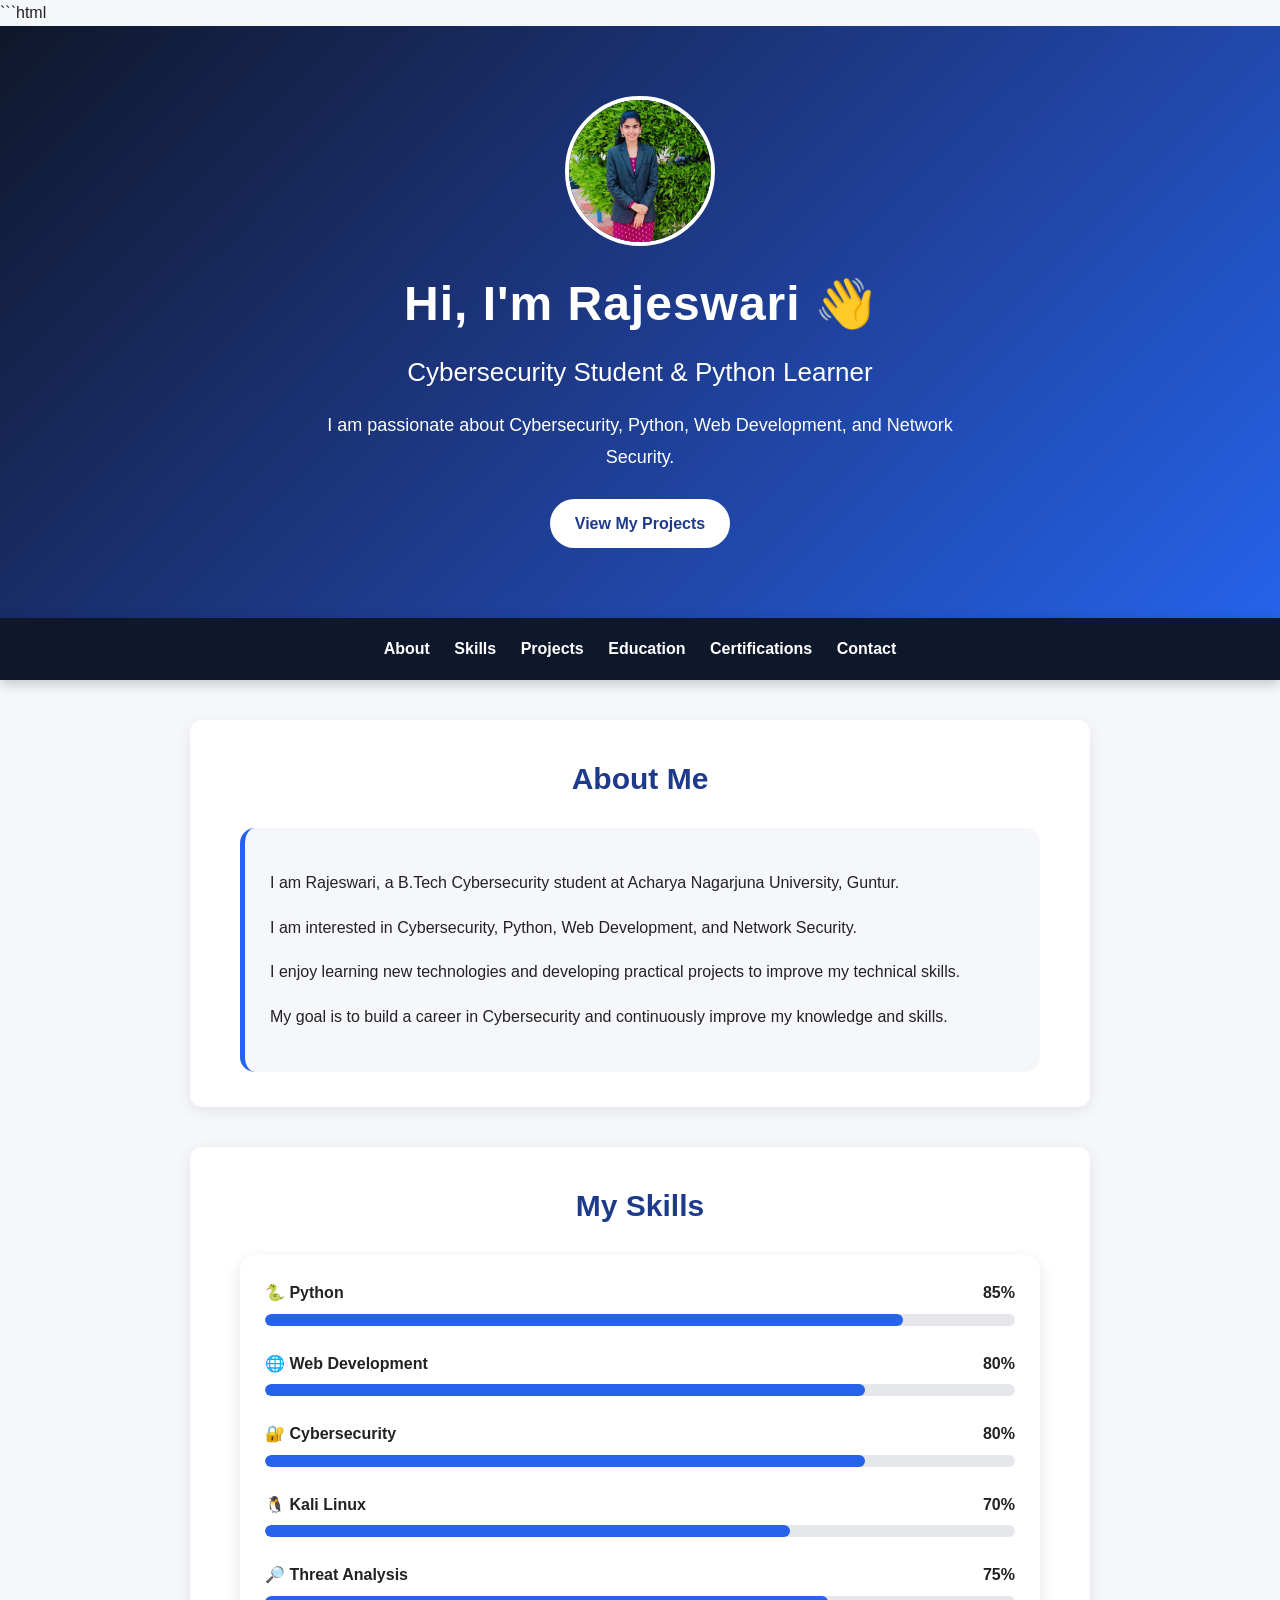
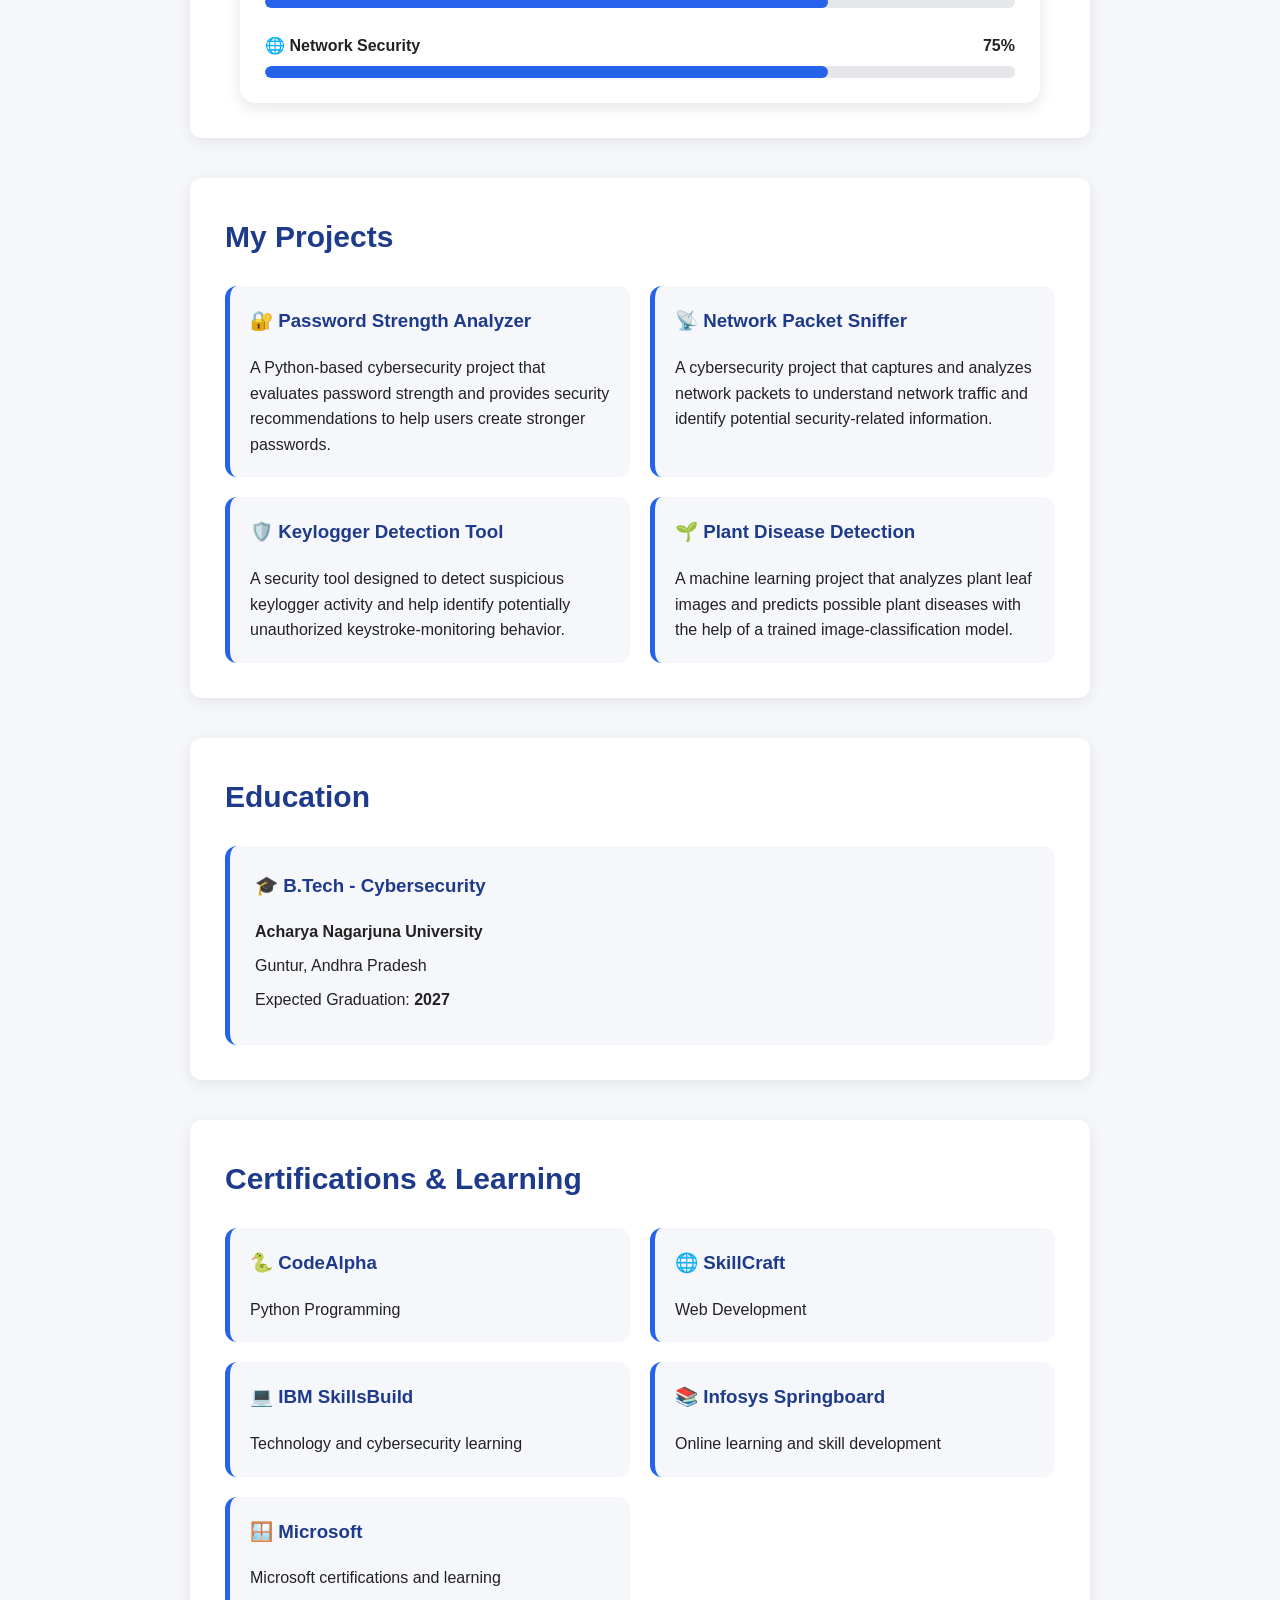
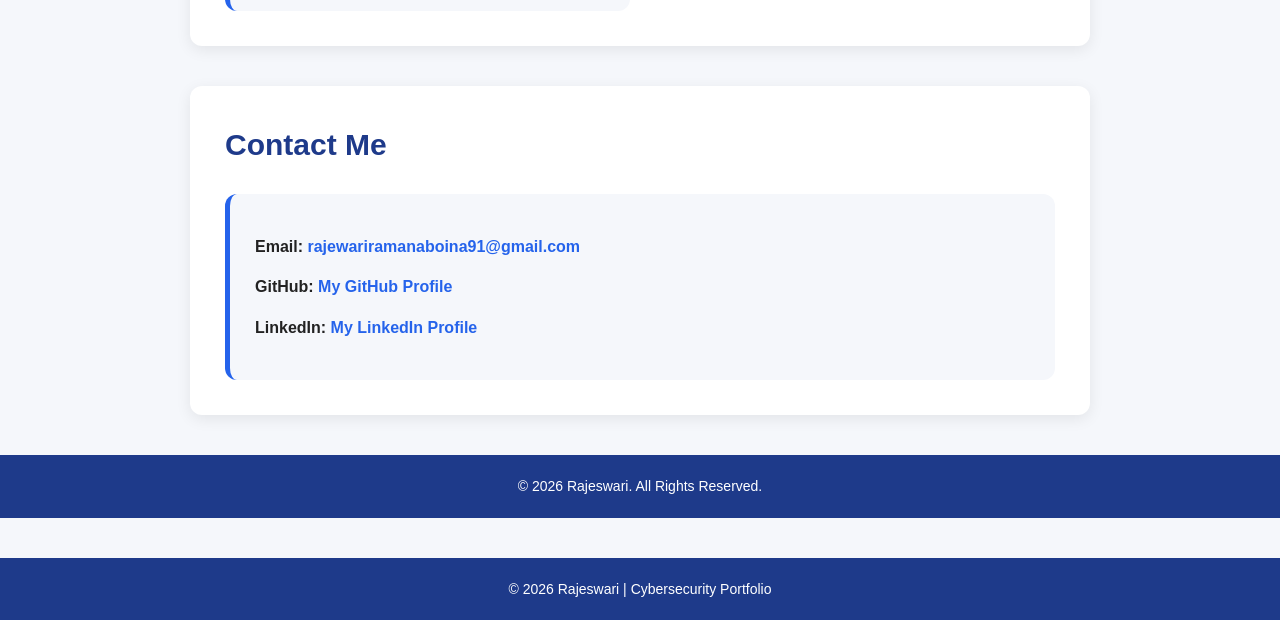
<file: index.html>
```html
<!DOCTYPE html>
<html lang="en">

<head>
    <meta charset="UTF-8">
    <meta name="viewport" content="width=device-width, initial-scale=1.0">
    <title>Rajeswari | Cybersecurity Portfolio</title>
    <link rel="stylesheet" href="style.css">
</head>

<body>

<header>

    <img src="profile-photo.jpg"
         alt="Rajeswari Profile Photo"
         class="profile-photo">

    <h1>Hi, I'm Rajeswari 👋</h1>

    <h2>Cybersecurity Student & Python Learner</h2>

    <p>
        I am passionate about Cybersecurity, Python,
        Web Development, and Network Security.
    </p>

    <a href="#projects" class="hero-button">
        View My Projects
    </a>

</header>


<nav>
    <a href="#about">About</a>
    <a href="#skills">Skills</a>
    <a href="#projects">Projects</a>
    <a href="#education">Education</a>
    <a href="#certifications">Certifications</a>
    <a href="#contact">Contact</a>
</nav>


<section id="about">

    <h2>About Me</h2>

    <div class="about-card">

        <p>
            I am Rajeswari, a B.Tech Cybersecurity student at
            Acharya Nagarjuna University, Guntur.
        </p>

        <p>
            I am interested in Cybersecurity, Python,
            Web Development, and Network Security.
        </p>

        <p>
            I enjoy learning new technologies and developing
            practical projects to improve my technical skills.
        </p>

        <p>
            My goal is to build a career in Cybersecurity and
            continuously improve my knowledge and skills.
        </p>

    </div>

</section>
<section id="skills">

    <h2>My Skills</h2>

    <div class="skills-dashboard">

        <div class="skill">
            <div class="skill-info">
                <span>🐍 Python</span>
                <span>85%</span>
            </div>
            <div class="progress-bar">
                <div class="progress python"></div>
            </div>
        </div>

        <div class="skill">
            <div class="skill-info">
                <span>🌐 Web Development</span>
                <span>80%</span>
            </div>
            <div class="progress-bar">
                <div class="progress web"></div>
            </div>
        </div>

        <div class="skill">
            <div class="skill-info">
                <span>🔐 Cybersecurity</span>
                <span>80%</span>
            </div>
            <div class="progress-bar">
                <div class="progress cyber"></div>
            </div>
        </div>

        <div class="skill">
            <div class="skill-info">
                <span>🐧 Kali Linux</span>
                <span>70%</span>
            </div>
            <div class="progress-bar">
                <div class="progress kali"></div>
            </div>
        </div>

        <div class="skill">
            <div class="skill-info">
                <span>🔎 Threat Analysis</span>
                <span>75%</span>
            </div>
            <div class="progress-bar">
                <div class="progress threat"></div>
            </div>
        </div>

        <div class="skill">
            <div class="skill-info">
                <span>🌐 Network Security</span>
                <span>75%</span>
            </div>
            <div class="progress-bar">
                <div class="progress network"></div>
            </div>
        </div>

    </div>

</section>

        
<section id="projects">

    <h2>My Projects</h2>

    <div class="projects-container">

        <div class="project-card">
    <h3>🔐 Password Strength Analyzer</h3>
    <p>
        A Python-based cybersecurity project that evaluates password
        strength and provides security recommendations to help users
        create stronger passwords.
    </p>
</div>

<div class="project-card">
    <h3>📡 Network Packet Sniffer</h3>
    <p>
        A cybersecurity project that captures and analyzes network
        packets to understand network traffic and identify potential
        security-related information.
    </p>
</div>

<div class="project-card">
    <h3>🛡️ Keylogger Detection Tool</h3>
    <p>
        A security tool designed to detect suspicious keylogger
        activity and help identify potentially unauthorized
        keystroke-monitoring behavior.
    </p>
</div>

<div class="project-card">
    <h3>🌱 Plant Disease Detection</h3>
    <p>
        A machine learning project that analyzes plant leaf images
        and predicts possible plant diseases with the help of a
        trained image-classification model.
    </p>
        </div>

    </div>

</section>


<section id="education">

    <h2>Education</h2>

    <div class="education-card">

        <h3>🎓 B.Tech - Cybersecurity</h3>

        <p>
            <strong>Acharya Nagarjuna University</strong>
        </p>

        <p>Guntur, Andhra Pradesh</p>

        <p>
            Expected Graduation:
            <strong>2027</strong>
        </p>

    </div>

</section>

    <section id="certifications">

    <h2>Certifications & Learning</h2>

    <div class="certifications-container" 
    style="display: grid!important;
     grid-template-columns: repeat(2, 1fr)!important;
      gap: 20px!important;">
        <div class="certification-card">
            <h3>🐍 CodeAlpha</h3>
            <p>Python Programming</p>
        </div>

        <div class="certification-card">
            <h3>🌐 SkillCraft</h3>
            <p>Web Development</p>
        </div>

        <div class="certification-card">
            <h3>💻 IBM SkillsBuild</h3>
            <p>Technology and cybersecurity learning</p>
        </div>

        <div class="certification-card">
            <h3>📚 Infosys Springboard</h3>
            <p>Online learning and skill development</p>
        </div>

        <div class="certification-card">
            <h3>🪟 Microsoft</h3>
            <p>Microsoft certifications and learning</p>
        </div>

    </div>

</section>

<section id="contact">

    <h2>Contact Me</h2>

    <div class="contact-card">

        <p>
            <strong>Email:</strong>
            <a href="mailto:rajeswariramanaboina91@gmail.com">
                rajewariramanaboina91@gmail.com
            </a>
        </p>

        <p>
            <strong>GitHub:</strong>
            <a href="https://github.com/rajeswariramanaboina91"
               target="_blank">
                My GitHub Profile
            </a>
        </p>

        <p>
            <strong>LinkedIn:</strong>
            <a href="https://www.linkedin.com/in/rajeswari-ramanaboina-891851300"
               target="_blank">
                My LinkedIn Profile
            </a>
        </p>

    </div>

</section>


<footer>

    <p>© 2026 Rajeswari. All Rights Reserved.</p>

</footer>
<footer>
    <p>© 2026 Rajeswari | Cybersecurity Portfolio</p>
</footer>
</body>
</html>
</file>
<file: style.css>
* {
    box-sizing: border-box;
}

html {
    scroll-behavior: smooth;
}

body {
    margin: 0;
    font-family: Arial, sans-serif;
    background: #f5f7fb;
    color: #222;
    line-height: 1.6;
}

/* Header */

header {
    text-align: center;
    padding: 70px 20px;
    background: linear-gradient(135deg, #0f172a, #1e3a8a, #2563eb);
    color: white;
}

header h1 {
    font-size: 48px;
    margin: 15px 0 10px;
    letter-spacing: 1px;
}

header h2 {
    font-size: 26px;
    margin: 10px 0;
    font-weight: normal;
}

header p {
    font-size: 18px;
    max-width: 650px;
    margin: 15px auto 25px;
    line-height: 1.8;
    text-align: center;
}

.profile-photo {
    width: 150px;
    height: 150px;
    object-fit: cover;
    object-position: center top;
    border-radius: 50%;
    display: block;
    margin: 0 auto 20px;
    border: 4px solid white;
}

.hero-button {
    display: inline-block;
    padding: 12px 25px;
    background: white;
    color: #1e3a8a;
    text-decoration: none;
    font-weight: bold;
    border-radius: 25px;
    transition: 0.3s;
}

.hero-button:hover {
    background: #dbeafe;
    transform: translateY(-3px);
}

/* Navigation */

nav {
    position: sticky;
    top: 0;
    z-index: 10;
    text-align: center;
    padding: 18px;
    background: #0f172a;
    box-shadow: 0 4px 12px rgba(0, 0, 0, 0.2);
}

nav a {
    margin: 0 10px;
    color: white;
    text-decoration: none;
    font-weight: 600;
}

nav a:hover {
    text-decoration: underline;
}

/* Sections */

section {
    max-width: 900px;
    margin: 40px auto;
    padding: 35px;
    background: white;
    border-radius: 12px;
    box-shadow: 0 4px 15px rgba(0, 0, 0, 0.08);
}

section h2 {
    color: #1e3a8a;
    font-size: 30px;
    margin-top: 0;
}

#about h2,
#skills h2 {
    text-align: center;
}

/* About */

.about-card {
    max-width: 800px;
    margin: 0 auto;
    padding: 25px;
    background: #f5f7fb;
    border-radius: 15px;
    border-left: 5px solid #2563eb;
}

.about-card p {
    line-height: 1.8;
    margin-bottom: 15px;
}

/* Skills */

.skills-dashboard {
    max-width: 800px;
    margin: 0 auto;
    padding: 25px;
    background: white;
    border-radius: 15px;
    box-shadow: 0 5px 15px rgba(0, 0, 0, 0.1);
}

.skill {
    margin-bottom: 25px;
}

.skill:last-child {
    margin-bottom: 0;
}

.skill-info {
    display: flex;
    justify-content: space-between;
    margin-bottom: 8px;
    font-weight: 600;
}

.progress-bar {
    width: 100%;
    height: 12px;
    background: #e5e7eb;
    border-radius: 10px;
    overflow: hidden;
}

.progress {
    height: 100%;
    border-radius: 10px;
    background: #2563eb;
}

.progress.python {
    width: 85%;
}

.progress.web {
    width: 80%;
}

.progress.cyber {
    width: 80%;
}

.progress.kali {
    width: 70%;
}

.progress.threat {
    width: 75%;
}

.progress.network {
    width: 75%;
}

/* Projects */

.projects-container {
    display: grid;
    grid-template-columns: repeat(2, 1fr);
    gap: 20px;
}

.project-card {
    padding: 20px;
    background: #f5f7fb;
    border-radius: 12px;
    border-left: 5px solid #2563eb;
    transition: 0.3s;
}

.project-card:hover {
    transform: translateY(-5px);
    box-shadow: 0 8px 20px rgba(0, 0, 0, 0.12);
}

.project-card h3 {
    margin-top: 0;
    color: #1e3a8a;
}

.project-card p {
    margin-bottom: 0;
}

/* Education */

.education-card {
    padding: 25px;
    background: #f5f7fb;
    border-radius: 12px;
    border-left: 5px solid #2563eb;
}

.education-card h3 {
    margin-top: 0;
    color: #1e3a8a;
}

.education-card p {
    margin: 8px 0;
}

/* Certifications */

.certifications-container {
    display: grid;
    grid-template-columns: repeat(2, 1fr);
    gap: 20px;
}

.certification-card {
    padding: 20px;
    background: #f5f7fb;
    border-radius: 12px;
    border-left: 5px solid #2563eb;
    transition: 0.3s;
}

.certification-card:hover {
    transform: translateY(-5px);
    box-shadow: 0 8px 20px rgba(0, 0, 0, 0.12);
}

.certification-card h3 {
    margin-top: 0;
    color: #1e3a8a;
}

.certification-card p {
    margin-bottom: 0;
}

/* Contact */

.contact-card {
    padding: 25px;
    background: #f5f7fb;
    border-radius: 12px;
    border-left: 5px solid #2563eb;
}

.contact-card p {
    margin: 15px 0;
}

.contact-card a {
    color: #2563eb;
    text-decoration: none;
    font-weight: bold;
}

.contact-card a:hover {
    text-decoration: underline;
}

/* Footer */

footer {
    text-align: center;
    padding: 20px;
    margin-top: 40px;
    background: #1e3a8a;
    color: white;
}

footer p {
    margin: 0;
    font-size: 14px;
}

/* Mobile */

@media (max-width: 600px) {

    header h1 {
        font-size: 36px;
    }

    header h2 {
        font-size: 22px;
    }

    header p {
        font-size: 17px;
    }

    nav a {
        display: inline-block;
        margin: 6px;
    }

    section {
        margin: 20px 12px;
        padding: 25px;
    }

    .projects-container,
    .certifications-container {
        grid-template-columns: 1fr;
    }

    .skills-dashboard {
        margin: 0 10px;
        padding: 20px;
    }

    .skill-info {
        font-size: 14px;
    }

    .about-card {
        padding: 20px;
    }

    .about-card p {
        font-size: 15px;
    }
}
</file>
